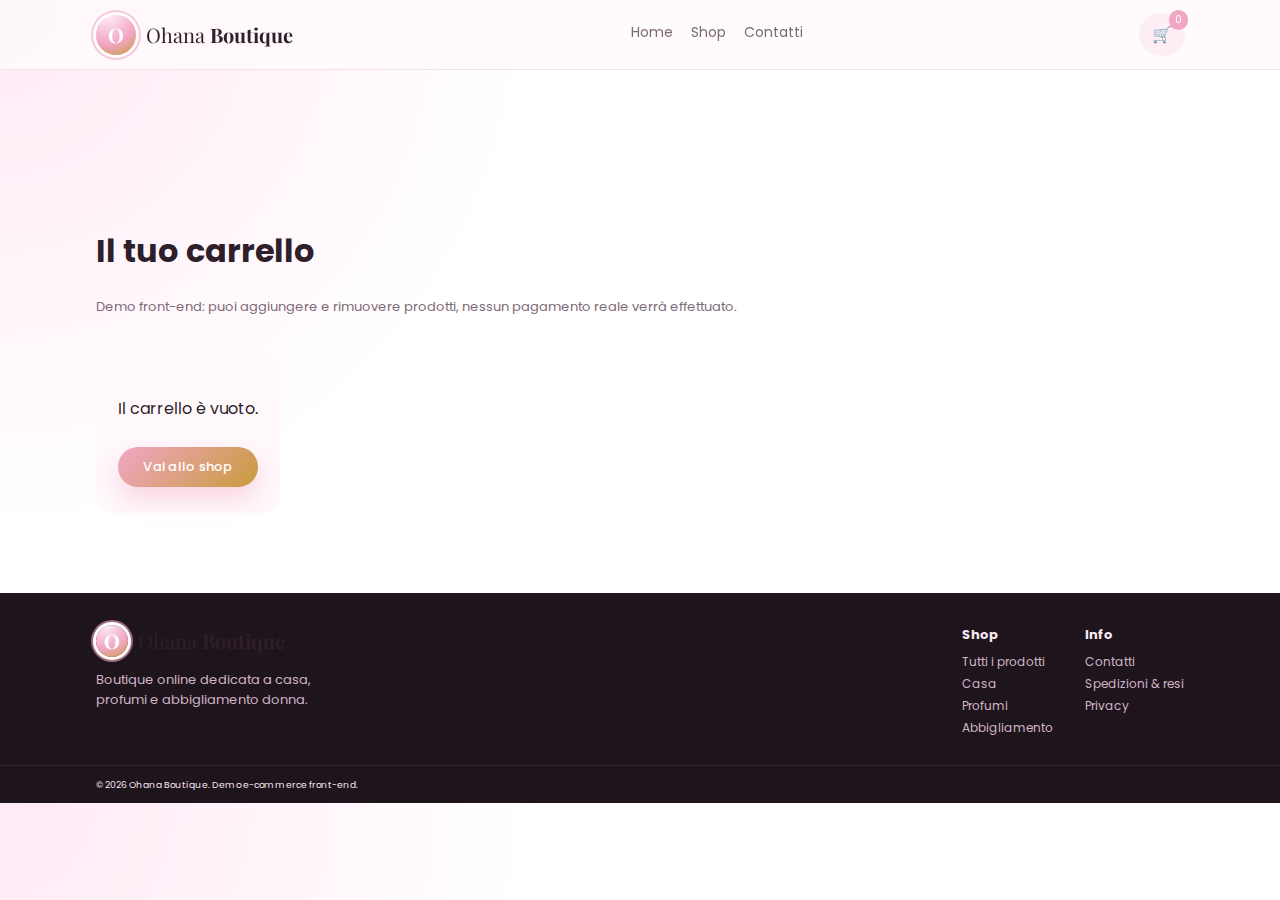
<file: cart.html>
<!DOCTYPE html>
<html lang="it">
<head>
  <meta charset="UTF-8" />
  <title>Carrello – Ohana Boutique</title>
  <meta name="viewport" content="width=device-width, initial-scale=1" />
  <link rel="icon" type="image/x-icon" href="favicon.ico" />
  <link href="https://fonts.googleapis.com/css2?family=Playfair+Display:wght@500;600;700&family=Poppins:wght@300;400;500;600&display=swap" rel="stylesheet">
  <link rel="stylesheet" href="styles.css" />
</head>
<body>
  <header class="ob-header">
    <div class="ob-container ob-header__inner">
      <a href="index.html" class="ob-logo">
        <div class="ob-logo-circle">
          <span class="ob-logo-letter">O</span>
        </div>
        <span>Ohana <strong>Boutique</strong></span>
      </a>
      <nav class="ob-nav">
        <a href="index.html">Home</a>
        <a href="shop.html">Shop</a>
        <a href="contact.html">Contatti</a>
      </nav>
      <div class="ob-header__actions">
        <a href="cart.html" class="ob-icon-btn ob-cart-btn is-active" aria-label="Carrello">
          🛒
          <span class="ob-cart-count" id="cart-count">0</span>
        </a>
      </div>
    </div>
  </header>

  <main class="ob-main">
    <section class="ob-section">
      <div class="ob-container">
        <h1>Il tuo carrello</h1>
        <p class="ob-cart-subtitle">Demo front-end: puoi aggiungere e rimuovere prodotti, nessun pagamento reale verrà effettuato.</p>

        <div id="cart-empty" class="ob-cart-empty">
          <p>Il carrello è vuoto.</p>
          <a href="shop.html" class="ob-btn ob-btn--primary">Vai allo shop</a>
        </div>

        <div id="cart-content" class="ob-cart" hidden>
          <table class="ob-cart-table">
            <thead>
              <tr>
                <th>Prodotto</th>
                <th>Prezzo</th>
                <th>Quantità</th>
                <th>Totale</th>
                <th></th>
              </tr>
            </thead>
            <tbody id="cart-items"></tbody>
          </table>

          <div class="ob-cart-summary">
            <div>
              <p>Subtotale</p>
              <p class="ob-cart-total" id="cart-total">€0,00</p>
            </div>
            <p class="ob-cart-note">Demo e-commerce: integrazione pagamento da collegare (es. Shopify, WooCommerce, Stripe).</p>
            <button class="ob-btn ob-btn--primary" id="checkout-btn">Procedi al checkout (demo)</button>
            <button class="ob-btn ob-btn--ghost" id="clear-cart-btn">Svuota carrello</button>
          </div>
        </div>
      </div>
    </section>
  </main>

  <footer class="ob-footer">
    <div class="ob-container ob-footer__inner">
      <div>
        <div class="ob-logo ob-logo--footer">
          <div class="ob-logo-circle ob-logo-circle--small">
            <span class="ob-logo-letter">O</span>
          </div>
          <span>Ohana <strong>Boutique</strong></span>
        </div>
        <p class="ob-footer__text">
          Boutique online dedicata a casa, profumi e abbigliamento donna.
        </p>
      </div>
      <div class="ob-footer__cols">
        <div>
          <h4>Shop</h4>
          <a href="shop.html">Tutti i prodotti</a>
          <a href="shop.html#casa">Casa</a>
          <a href="shop.html#profumi">Profumi</a>
          <a href="shop.html#abbigliamento">Abbigliamento</a>
        </div>
        <div>
          <h4>Info</h4>
          <a href="contact.html">Contatti</a>
          <a href="#">Spedizioni &amp; resi</a>
          <a href="#">Privacy</a>
        </div>
      </div>
    </div>
    <div class="ob-footer__bottom">
      <div class="ob-container">
        <small>© <span id="year"></span> Ohana Boutique. Demo e-commerce front-end.</small>
      </div>
    </div>
  </footer>

  <script src="script.js"></script>
</body>
</html>
</file>
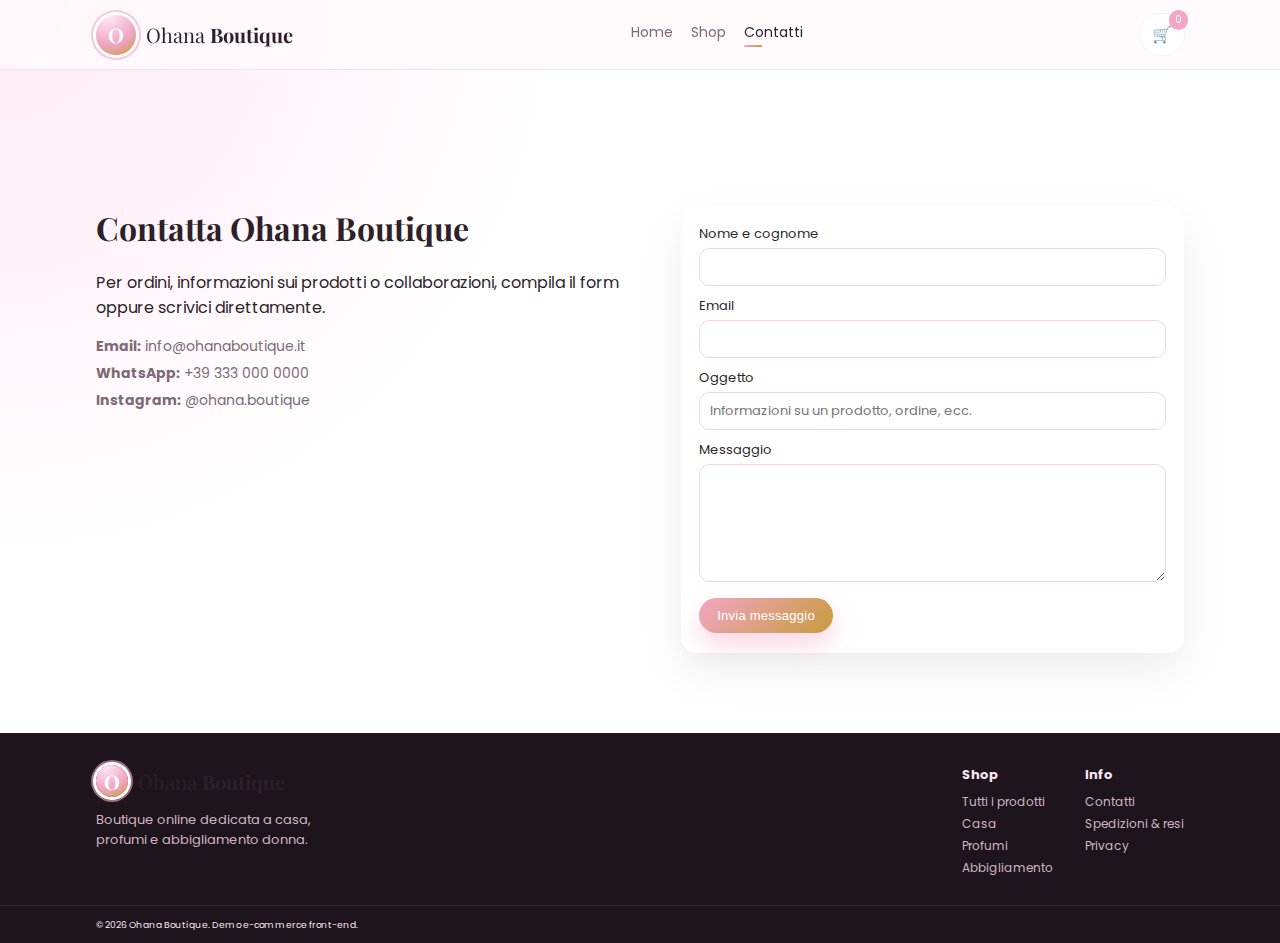
<file: contact.html>
<!DOCTYPE html>
<html lang="it">
<head>
  <meta charset="UTF-8" />
  <title>Contatti – Ohana Boutique</title>
  <meta name="viewport" content="width=device-width, initial-scale=1" />
  <link rel="icon" type="image/x-icon" href="favicon.ico" />
  <link href="https://fonts.googleapis.com/css2?family=Playfair+Display:wght@500;600;700&family=Poppins:wght@300;400;500;600&display=swap" rel="stylesheet">
  <link rel="stylesheet" href="styles.css" />
</head>
<body>
  <header class="ob-header">
    <div class="ob-container ob-header__inner">
      <a href="index.html" class="ob-logo">
        <div class="ob-logo-circle">
          <span class="ob-logo-letter">O</span>
        </div>
        <span>Ohana <strong>Boutique</strong></span>
      </a>
      <nav class="ob-nav">
        <a href="index.html">Home</a>
        <a href="shop.html">Shop</a>
        <a href="contact.html" class="is-active">Contatti</a>
      </nav>
      <div class="ob-header__actions">
        <a href="cart.html" class="ob-icon-btn ob-cart-btn" aria-label="Carrello">
          🛒
          <span class="ob-cart-count" id="cart-count">0</span>
        </a>
      </div>
    </div>
  </header>

  <main class="ob-main">
    <section class="ob-section">
      <div class="ob-container ob-contact">
        <div>
          <h1>Contatta Ohana Boutique</h1>
          <p>Per ordini, informazioni sui prodotti o collaborazioni, compila il form oppure scrivici direttamente.</p>
          <ul class="ob-contact-list">
            <li><strong>Email:</strong> info@ohanaboutique.it</li>
            <li><strong>WhatsApp:</strong> +39 333 000 0000</li>
            <li><strong>Instagram:</strong> @ohana.boutique</li>
          </ul>
        </div>

        <form class="ob-contact-form" onsubmit="event.preventDefault(); alert('Messaggio inviato (demo).');">
          <div class="ob-field">
            <label for="name">Nome e cognome</label>
            <input id="name" type="text" required />
          </div>
          <div class="ob-field">
            <label for="email">Email</label>
            <input id="email" type="email" required />
          </div>
          <div class="ob-field">
            <label for="topic">Oggetto</label>
            <input id="topic" type="text" placeholder="Informazioni su un prodotto, ordine, ecc." />
          </div>
          <div class="ob-field">
            <label for="message">Messaggio</label>
            <textarea id="message" rows="5" required></textarea>
          </div>
          <button class="ob-btn ob-btn--primary" type="submit">Invia messaggio</button>
        </form>
      </div>
    </section>
  </main>

  <footer class="ob-footer">
    <div class="ob-container ob-footer__inner">
      <div>
        <div class="ob-logo ob-logo--footer">
          <div class="ob-logo-circle ob-logo-circle--small">
            <span class="ob-logo-letter">O</span>
          </div>
          <span>Ohana <strong>Boutique</strong></span>
        </div>
        <p class="ob-footer__text">
          Boutique online dedicata a casa, profumi e abbigliamento donna.
        </p>
      </div>
      <div class="ob-footer__cols">
        <div>
          <h4>Shop</h4>
          <a href="shop.html">Tutti i prodotti</a>
          <a href="shop.html#casa">Casa</a>
          <a href="shop.html#profumi">Profumi</a>
          <a href="shop.html#abbigliamento">Abbigliamento</a>
        </div>
        <div>
          <h4>Info</h4>
          <a href="contact.html">Contatti</a>
          <a href="#">Spedizioni &amp; resi</a>
          <a href="#">Privacy</a>
        </div>
      </div>
    </div>
    <div class="ob-footer__bottom">
      <div class="ob-container">
        <small>© <span id="year"></span> Ohana Boutique. Demo e-commerce front-end.</small>
      </div>
    </div>
  </footer>

  <script src="script.js"></script>
</body>
</html>
</file>
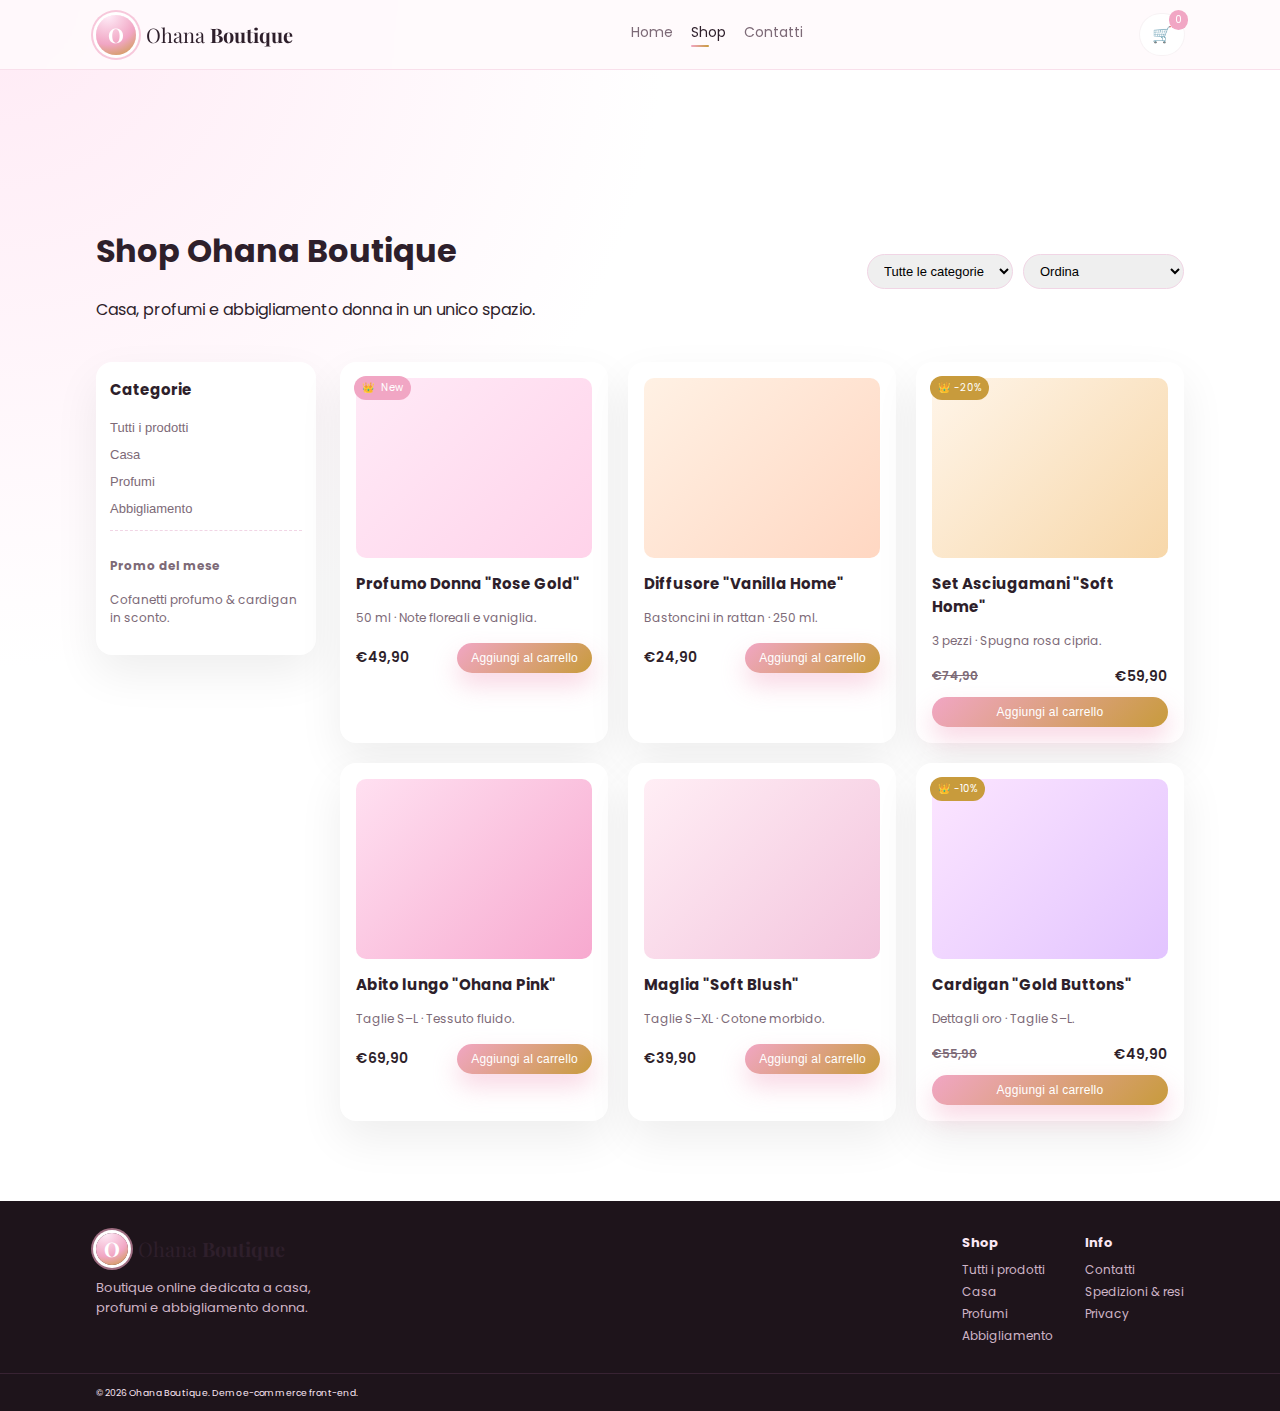
<file: shop.html>
<!DOCTYPE html>
<html lang="it">
<head>
  <meta charset="UTF-8" />
  <title>Shop – Ohana Boutique</title>
  <meta name="viewport" content="width=device-width, initial-scale=1" />
  <meta name="description" content="Shop Ohana Boutique: articoli per la casa, profumi e abbigliamento donna.">
  <link rel="icon" type="image/x-icon" href="favicon.ico" />
  <link href="https://fonts.googleapis.com/css2?family=Playfair+Display:wght@500;600;700&family=Poppins:wght@300;400;500;600&display=swap" rel="stylesheet">
  <link rel="stylesheet" href="styles.css" />
</head>
<body>
  <header class="ob-header">
    <div class="ob-container ob-header__inner">
      <a href="index.html" class="ob-logo">
        <div class="ob-logo-circle">
          <span class="ob-logo-letter">O</span>
        </div>
        <span>Ohana <strong>Boutique</strong></span>
      </a>
      <nav class="ob-nav">
        <a href="index.html">Home</a>
        <a href="shop.html" class="is-active">Shop</a>
        <a href="contact.html">Contatti</a>
      </nav>
      <div class="ob-header__actions">
        <a href="cart.html" class="ob-icon-btn ob-cart-btn" aria-label="Carrello">
          🛒
          <span class="ob-cart-count" id="cart-count">0</span>
        </a>
      </div>
    </div>
  </header>

  <main class="ob-main">
    <section class="ob-section">
      <div class="ob-container">
        <header class="ob-section__header ob-section__header--shop">
          <div>
            <h1>Shop Ohana Boutique</h1>
            <p>Casa, profumi e abbigliamento donna in un unico spazio.</p>
          </div>
          <div class="ob-shop-filters">
            <select id="filter-category">
              <option value="all">Tutte le categorie</option>
              <option value="casa">Casa</option>
              <option value="profumi">Profumi</option>
              <option value="abbigliamento">Abbigliamento</option>
            </select>
            <select id="filter-sort">
              <option value="default">Ordina</option>
              <option value="price-asc">Prezzo crescente</option>
              <option value="price-desc">Prezzo decrescente</option>
            </select>
          </div>
        </header>

        <div class="ob-shop-layout">
          <aside class="ob-shop-sidebar">
            <h3>Categorie</h3>
            <ul>
              <li><button class="ob-link-btn" data-category="all">Tutti i prodotti</button></li>
              <li><button class="ob-link-btn" data-category="casa">Casa</button></li>
              <li><button class="ob-link-btn" data-category="profumi">Profumi</button></li>
              <li><button class="ob-link-btn" data-category="abbigliamento">Abbigliamento</button></li>
            </ul>
            <div class="ob-shop-highlight">
              <h4>Promo del mese</h4>
              <p>Cofanetti profumo &amp; cardigan in sconto.</p>
            </div>
          </aside>

          <div class="ob-grid ob-grid--3" id="product-list">
            <article class="ob-card" data-product data-category="profumi" data-price="49.90">
              <div class="ob-card__badge"><span class="ob-badge-crown">👑</span> New</div>
              <div class="ob-card__image ob-card__image--profumo"></div>
              <h3>Profumo Donna "Rose Gold"</h3>
              <p class="ob-card__meta">50 ml · Note floreali e vaniglia.</p>
              <div class="ob-card__footer">
                <span class="ob-price">€49,90</span>
                <button class="ob-btn ob-btn--small ob-btn--primary add-to-cart"
                  data-name='Profumo Donna "Rose Gold"' data-price="49.90">
                  Aggiungi al carrello
                </button>
              </div>
            </article>

            <article class="ob-card" data-product data-category="casa" data-price="24.90">
              <div class="ob-card__image ob-card__image--diffusore"></div>
              <h3>Diffusore "Vanilla Home"</h3>
              <p class="ob-card__meta">Bastoncini in rattan · 250 ml.</p>
              <div class="ob-card__footer">
                <span class="ob-price">€24,90</span>
                <button class="ob-btn ob-btn--small ob-btn--primary add-to-cart"
                  data-name='Diffusore "Vanilla Home"' data-price="24.90">
                  Aggiungi al carrello
                </button>
              </div>
            </article>

            <article class="ob-card" data-product data-category="casa" data-price="59.90">
              <div class="ob-card__badge ob-card__badge--sale ob-card__badge--with-crown">-20%</div>
              <div class="ob-card__image ob-card__image--tessili"></div>
              <h3>Set Asciugamani "Soft Home"</h3>
              <p class="ob-card__meta">3 pezzi · Spugna rosa cipria.</p>
              <div class="ob-card__footer">
                <span class="ob-price ob-price--old">€74,90</span>
                <span class="ob-price">€59,90</span>
              </div>
              <button class="ob-btn ob-btn--small ob-btn--primary add-to-cart"
                data-name='Set Asciugamani "Soft Home"' data-price="59.90">
                Aggiungi al carrello
              </button>
            </article>

            <article class="ob-card" data-product data-category="abbigliamento" data-price="69.90">
              <div class="ob-card__image ob-card__image--dress"></div>
              <h3>Abito lungo "Ohana Pink"</h3>
              <p class="ob-card__meta">Taglie S–L · Tessuto fluido.</p>
              <div class="ob-card__footer">
                <span class="ob-price">€69,90</span>
                <button class="ob-btn ob-btn--small ob-btn--primary add-to-cart"
                  data-name='Abito lungo "Ohana Pink"' data-price="69.90">
                  Aggiungi al carrello
                </button>
              </div>
            </article>

            <article class="ob-card" data-product data-category="abbigliamento" data-price="39.90">
              <div class="ob-card__image ob-card__image--maglia"></div>
              <h3>Maglia "Soft Blush"</h3>
              <p class="ob-card__meta">Taglie S–XL · Cotone morbido.</p>
              <div class="ob-card__footer">
                <span class="ob-price">€39,90</span>
                <button class="ob-btn ob-btn--small ob-btn--primary add-to-cart"
                  data-name='Maglia "Soft Blush"' data-price="39.90">
                  Aggiungi al carrello
                </button>
              </div>
            </article>

            <article class="ob-card" data-product data-category="abbigliamento" data-price="49.90">
              <div class="ob-card__badge ob-card__badge--sale ob-card__badge--with-crown">-10%</div>
              <div class="ob-card__image ob-card__image--cardigan"></div>
              <h3>Cardigan "Gold Buttons"</h3>
              <p class="ob-card__meta">Dettagli oro · Taglie S–L.</p>
              <div class="ob-card__footer">
                <span class="ob-price ob-price--old">€55,90</span>
                <span class="ob-price">€49,90</span>
              </div>
              <button class="ob-btn ob-btn--small ob-btn--primary add-to-cart"
                data-name='Cardigan "Gold Buttons"' data-price="49.90">
                Aggiungi al carrello
              </button>
            </article>
          </div>
        </div>
      </div>
    </section>
  </main>

  <footer class="ob-footer">
    <div class="ob-container ob-footer__inner">
      <div>
        <div class="ob-logo ob-logo--footer">
          <div class="ob-logo-circle ob-logo-circle--small">
            <span class="ob-logo-letter">O</span>
          </div>
          <span>Ohana <strong>Boutique</strong></span>
        </div>
        <p class="ob-footer__text">
          Boutique online dedicata a casa, profumi e abbigliamento donna.
        </p>
      </div>
      <div class="ob-footer__cols">
        <div>
          <h4>Shop</h4>
          <a href="shop.html">Tutti i prodotti</a>
          <a href="#casa">Casa</a>
          <a href="#profumi">Profumi</a>
          <a href="#abbigliamento">Abbigliamento</a>
        </div>
        <div>
          <h4>Info</h4>
          <a href="contact.html">Contatti</a>
          <a href="#">Spedizioni &amp; resi</a>
          <a href="#">Privacy</a>
        </div>
      </div>
    </div>
    <div class="ob-footer__bottom">
      <div class="ob-container">
        <small>© <span id="year"></span> Ohana Boutique. Demo e-commerce front-end.</small>
      </div>
    </div>
  </footer>

  <script src="script.js"></script>
</body>
</html>
</file>
<file: styles.css>
/* Ohana Boutique full graphic style */
:root {
  --ob-pink: #f8d8e6;
  --ob-pink-soft: #fdeef6;
  --ob-pink-strong: #f1a6c4;
  --ob-gold: #c89b3c;
  --ob-text: #2e1f2b;
  --ob-muted: #7d6a77;
  --ob-bg: #fff9fc;
  --ob-border: #f1d5e5;
  --ob-radius-lg: 24px;
  --ob-radius-md: 16px;
  --ob-radius-sm: 10px;
  --ob-shadow-soft: 0 18px 45px rgba(0, 0, 0, 0.07);
}

*,
*::before,
*::after {
  box-sizing: border-box;
}

body {
  margin: 0;
  font-family: "Poppins", system-ui, -apple-system, BlinkMacSystemFont, "Segoe UI", sans-serif;
  color: var(--ob-text);
  background: radial-gradient(circle at top left, #ffeaf5 0, #fff 35%, #fff 100%);
}

.ob-container {
  max-width: 1120px;
  margin: 0 auto;
  padding: 0 16px;
}

.ob-main {
  padding-top: 96px;
}

/* Header */
.ob-header {
  position: sticky;
  top: 0;
  z-index: 20;
  backdrop-filter: blur(10px);
  background: rgba(255, 249, 252, 0.9);
  border-bottom: 1px solid rgba(248, 216, 230, 0.8);
}

.ob-header__inner {
  display: flex;
  align-items: center;
  justify-content: space-between;
  padding: 14px 16px;
}

.ob-logo {
  display: inline-flex;
  align-items: center;
  gap: 10px;
  text-decoration: none;
  font-family: "Playfair Display", serif;
  font-size: 20px;
  color: var(--ob-text);
}

.ob-logo-circle {
  width: 40px;
  height: 40px;
  border-radius: 999px;
  background: radial-gradient(circle at 30% 0, #ffeef9, #f1a6c4 60%, #c89b3c 100%);
  display: flex;
  align-items: center;
  justify-content: center;
  box-shadow: 0 0 0 3px #fff, 0 0 0 5px rgba(241, 166, 196, 0.6);
}

.ob-logo-circle--small {
  width: 32px;
  height: 32px;
}

.ob-logo-letter {
  font-weight: 700;
  color: #fff;
}

.ob-nav {
  display: flex;
  gap: 18px;
  font-size: 14px;
}

.ob-nav a {
  text-decoration: none;
  color: var(--ob-muted);
  position: relative;
  padding-bottom: 4px;
}

.ob-nav a.is-active,
.ob-nav a:hover {
  color: var(--ob-text);
}

.ob-nav a.is-active::after,
.ob-nav a:hover::after {
  content: "";
  position: absolute;
  left: 0;
  bottom: 0;
  width: 18px;
  height: 2px;
  border-radius: 999px;
  background: linear-gradient(90deg, var(--ob-pink-strong), var(--ob-gold));
}

.ob-header__actions {
  display: flex;
  align-items: center;
  gap: 8px;
}

.ob-icon-btn {
  border-radius: 999px;
  border: none;
  background: #fff;
  padding: 8px 12px;
  font-size: 16px;
  cursor: pointer;
  display: inline-flex;
  align-items: center;
  gap: 6px;
  box-shadow: 0 0 0 1px rgba(0, 0, 0, 0.03);
}

.ob-icon-btn:hover {
  box-shadow: 0 0 0 1px rgba(200, 155, 60, 0.3);
}

.ob-cart-btn {
  position: relative;
  text-decoration: none;
  color: inherit;
}

.ob-cart-btn.is-active {
  background: var(--ob-pink-soft);
}

.ob-cart-count {
  position: absolute;
  top: -4px;
  right: -4px;
  background: var(--ob-pink-strong);
  color: #fff;
  border-radius: 999px;
  font-size: 10px;
  padding: 2px 6px;
}

/* Hero */
.ob-hero {
  padding: 72px 0 40px;
}

.ob-hero__inner {
  display: grid;
  grid-template-columns: minmax(0, 1.2fr) minmax(0, 1fr);
  gap: 48px;
  align-items: center;
}

.ob-eyebrow {
  letter-spacing: 0.16em;
  text-transform: uppercase;
  font-size: 11px;
  color: var(--ob-gold);
  margin: 0 0 10px;
}

.ob-hero h1 {
  font-family: "Playfair Display", serif;
  font-size: clamp(32px, 4vw, 40px);
  line-height: 1.1;
  margin: 0 0 16px;
}

.ob-hero h1 span {
  color: var(--ob-pink-strong);
}

.ob-hero__subtitle {
  margin: 0 0 24px;
  color: var(--ob-muted);
  max-width: 440px;
  font-size: 14px;
}

.ob-hero__cta {
  display: flex;
  flex-wrap: wrap;
  gap: 12px;
  margin-bottom: 18px;
}

.ob-hero__badges {
  display: flex;
  flex-wrap: wrap;
  gap: 10px;
  font-size: 11px;
  color: var(--ob-muted);
}

.ob-hero__badges span {
  padding: 6px 10px;
  border-radius: 999px;
  background: #fff;
  box-shadow: 0 8px 20px rgba(0, 0, 0, 0.05);
}

/* Hero media */
.ob-hero__media {
  position: relative;
  height: 260px;
}

.ob-hero__circle {
  position: absolute;
  inset: 18px;
  border-radius: 999px;
  background: radial-gradient(circle at 20% 0, #ffe8f5, #ffd4ec 30%, #fff 68%, #fff 100%);
  box-shadow: var(--ob-shadow-soft);
}

.ob-hero__badge {
  position: absolute;
  inset: 32px;
  border-radius: 999px;
  border: 4px solid rgba(255, 255, 255, 0.9);
  display: flex;
  align-items: center;
  justify-content: center;
}

.ob-logo-text {
  font-family: "Playfair Display", serif;
  font-size: 20px;
  color: var(--ob-text);
}

.ob-hero__silhouette {
  position: absolute;
  right: -16px;
  bottom: -12px;
  width: 120px;
  height: 200px;
  background-image: linear-gradient(#000, #000);
  -webkit-mask-image: url("data:image/svg+xml,%3Csvg viewBox='0 0 200 340' xmlns='http://www.w3.org/2000/svg'%3E%3Cpath fill='white' d='M105 0c-14 0-26 12-26 26s12 26 26 26 26-12 26-26S119 0 105 0zm-7 63c-13 2-24 12-29 29l-14 47c-4 13 1 27 11 33l6 4-15 86c-2 11 5 21 15 23 11 2 21-5 23-16l12-70 12 70c2 11 12 18 23 16 10-2 17-12 15-23l-15-86 6-4c10-6 15-20 11-33l-14-47c-5-17-16-27-29-29l-19-2-19 2z'/%3E%3C/svg%3E");
  mask-image: url("data:image/svg+xml,%3Csvg viewBox='0 0 200 340' xmlns='http://www.w3.org/2000/svg'%3E%3Cpath fill='white' d='M105 0c-14 0-26 12-26 26s12 26 26 26 26-12 26-26S119 0 105 0zm-7 63c-13 2-24 12-29 29l-14 47c-4 13 1 27 11 33l6 4-15 86c-2 11 5 21 15 23 11 2 21-5 23-16l12-70 12 70c2 11 12 18 23 16 10-2 17-12 15-23l-15-86 6-4c10-6 15-20 11-33l-14-47c-5-17-16-27-29-29l-19-2-19 2z'/%3E%3C/svg%3E");
  -webkit-mask-size: contain;
  mask-size: contain;
  -webkit-mask-repeat: no-repeat;
  mask-repeat: no-repeat;
  -webkit-mask-position: center;
  mask-position: center;
}

/* Sections */
.ob-section {
  padding: 40px 0;
}

.ob-section--tinted {
  background: var(--ob-bg);
}

.ob-section__header {
  display: flex;
  justify-content: space-between;
  align-items: flex-end;
  gap: 12px;
  margin-bottom: 24px;
}

.ob-section__header h2 {
  font-family: "Playfair Display", serif;
  font-size: 24px;
  margin: 0;
}

.ob-section__header--shop {
  align-items: center;
}

/* Buttons & links */
.ob-btn {
  border-radius: 999px;
  border: none;
  padding: 10px 18px;
  font-size: 13px;
  cursor: pointer;
  font-weight: 500;
  letter-spacing: 0.02em;
  display: inline-flex;
  align-items: center;
  justify-content: center;
  gap: 6px;
  text-decoration: none;
}

.ob-btn--primary {
  background: linear-gradient(135deg, var(--ob-pink-strong), var(--ob-gold));
  color: #fff;
  box-shadow: 0 12px 25px rgba(241, 166, 196, 0.45);
}

.ob-btn--primary:hover {
  filter: brightness(1.03);
}

.ob-btn--ghost {
  background: #fff;
  color: var(--ob-text);
  box-shadow: 0 0 0 1px rgba(241, 166, 196, 0.6);
}

.ob-btn--small {
  padding: 8px 14px;
  font-size: 12px;
}

.ob-link {
  font-size: 12px;
  text-decoration: none;
  color: var(--ob-muted);
}

.ob-link:hover {
  color: var(--ob-text);
}

.ob-link-btn {
  background: none;
  border: none;
  padding: 4px 0;
  text-align: left;
  font-size: 13px;
  cursor: pointer;
  color: var(--ob-muted);
}

.ob-link-btn:hover {
  color: var(--ob-text);
}

/* Grid & cards */
.ob-grid {
  display: grid;
  gap: 20px;
}

.ob-grid--4 {
  grid-template-columns: repeat(auto-fit, minmax(190px, 1fr));
}

.ob-grid--3 {
  grid-template-columns: repeat(auto-fit, minmax(220px, 1fr));
}

.ob-card {
  background: #fff;
  border-radius: var(--ob-radius-md);
  padding: 16px;
  box-shadow: var(--ob-shadow-soft);
  position: relative;
  display: flex;
  flex-direction: column;
  gap: 10px;
}

.ob-card__image {
  width: 100%;
  border-radius: var(--ob-radius-sm);
  height: 180px;
  background: linear-gradient(135deg, #ffeaf7, #ffd3ea);
}

.ob-card__image--profumo {
  background: linear-gradient(135deg, #ffeaf7, #ffd3ea);
}

.ob-card__image--diffusore {
  background: linear-gradient(135deg, #fff1e4, #ffd7c2);
}

.ob-card__image--dress {
  background: linear-gradient(135deg, #ffe0f1, #f7a9cf);
}

.ob-card__image--maglia {
  background: linear-gradient(135deg, #ffeef5, #f3c4dd);
}

.ob-card__image--tessili {
  background: linear-gradient(135deg, #fff5e9, #f7d7a9);
}

.ob-card__image--cofanetto {
  background: linear-gradient(135deg, #ffeaf7, #f0c3de);
}

.ob-card__image--cardigan {
  background: linear-gradient(135deg, #fce5ff, #e2c4ff);
}

.ob-card h3 {
  font-size: 15px;
  margin: 4px 0;
}

.ob-card__meta {
  font-size: 12px;
  color: var(--ob-muted);
  margin: 0;
}

.ob-card__footer {
  display: flex;
  justify-content: space-between;
  align-items: center;
  margin-top: 6px;
}

.ob-card__badge {
  position: absolute;
  top: 14px;
  left: 14px;
  padding: 4px 8px;
  border-radius: 999px;
  font-size: 10px;
  background: var(--ob-pink-strong);
  color: #fff;
}

.ob-card__badge--sale {
  background: var(--ob-gold);
}

.ob-card--horizontal {
  flex-direction: row;
  align-items: center;
}

.ob-card--horizontal .ob-card__image {
  width: 120px;
  height: 120px;
}

.ob-card__body {
  flex: 1;
  padding-left: 12px;
}

/* Price */
.ob-price {
  font-weight: 600;
  font-size: 14px;
}

.ob-price--old {
  font-size: 12px;
  color: var(--ob-muted);
  text-decoration: line-through;
  margin-right: 4px;
}

/* Categories */
.ob-categories {
  margin-top: 4px;
}

.ob-category-card {
  padding: 16px 14px;
  border-radius: var(--ob-radius-md);
  background: linear-gradient(135deg, #fff, #ffeef7);
  box-shadow: var(--ob-shadow-soft);
  text-decoration: none;
  color: var(--ob-text);
  display: block;
}

.ob-category-card h3 {
  font-size: 15px;
  margin: 8px 0 4px;
}

.ob-category-card p {
  margin: 0;
  font-size: 12px;
  color: var(--ob-muted);
}

.ob-category-pill {
  font-size: 11px;
  text-transform: uppercase;
  letter-spacing: 0.12em;
  color: var(--ob-gold);
}

/* Newsletter */
.ob-newsletter {
  padding: 20px 20px;
  border-radius: var(--ob-radius-lg);
  background: linear-gradient(135deg, var(--ob-pink-soft), #ffe5f1);
  display: flex;
  flex-wrap: wrap;
  align-items: center;
  justify-content: space-between;
  gap: 16px;
  box-shadow: var(--ob-shadow-soft);
}

.ob-newsletter h2 {
  font-family: "Playfair Display", serif;
  margin: 0 0 4px;
}

.ob-newsletter p {
  margin: 0;
  font-size: 13px;
}

.ob-newsletter__form {
  display: flex;
  flex-wrap: wrap;
  gap: 10px;
}

.ob-newsletter__form input {
  border-radius: 999px;
  border: none;
  padding: 10px 14px;
  min-width: 220px;
  font-size: 13px;
}

/* Footer */
.ob-footer {
  margin-top: 40px;
  background: #1e141b;
  color: #fbe7f4;
}

.ob-footer__inner {
  padding: 32px 16px 24px;
  display: flex;
  justify-content: space-between;
  gap: 40px;
  flex-wrap: wrap;
}

.ob-footer__text {
  font-size: 13px;
  color: #cfb4c7;
  max-width: 260px;
}

.ob-footer__cols {
  display: flex;
  gap: 32px;
}

.ob-footer__cols h4 {
  margin-top: 0;
  margin-bottom: 8px;
  font-size: 13px;
}

.ob-footer__cols a {
  display: block;
  font-size: 12px;
  text-decoration: none;
  color: #cfb4c7;
  margin-bottom: 4px;
}

.ob-footer__cols a:hover {
  color: #fff;
}

.ob-footer__bottom {
  border-top: 1px solid #382333;
  padding: 10px 0;
  font-size: 11px;
}

/* Shop layout & contact */
.ob-shop-layout {
  display: grid;
  grid-template-columns: 220px minmax(0, 1fr);
  gap: 24px;
  align-items: flex-start;
}

.ob-shop-sidebar {
  padding: 16px 14px;
  border-radius: var(--ob-radius-md);
  background: #fff;
  box-shadow: var(--ob-shadow-soft);
  font-size: 13px;
}

.ob-shop-sidebar h3 {
  margin-top: 0;
  font-size: 15px;
}

.ob-shop-sidebar ul {
  list-style: none;
  margin: 0 0 10px;
  padding: 0;
}

.ob-shop-sidebar li {
  margin-bottom: 4px;
}

.ob-shop-highlight {
  margin-top: 10px;
  padding-top: 10px;
  border-top: 1px dashed var(--ob-border);
  font-size: 12px;
  color: var(--ob-muted);
}

.ob-shop-filters {
  display: flex;
  gap: 10px;
}

.ob-shop-filters select {
  border-radius: 999px;
  border: 1px solid var(--ob-border);
  padding: 8px 12px;
  font-size: 13px;
}

/* Cart */
.ob-cart-subtitle {
  color: var(--ob-muted);
  font-size: 13px;
}

.ob-cart-empty {
  margin-top: 24px;
  padding: 26px 22px;
  border-radius: var(--ob-radius-md);
  background: var(--ob-bg);
  display: inline-flex;
  flex-direction: column;
  gap: 10px;
}

.ob-cart {
  margin-top: 24px;
}

.ob-cart-table {
  width: 100%;
  border-collapse: collapse;
  font-size: 13px;
}

.ob-cart-table th,
.ob-cart-table td {
  padding: 10px 8px;
  text-align: left;
  border-bottom: 1px solid #f0d9e6;
}

.ob-cart-table th {
  font-weight: 500;
  color: var(--ob-muted);
  font-size: 12px;
}

.ob-cart-summary {
  margin-top: 20px;
  padding: 18px 16px;
  border-radius: var(--ob-radius-md);
  background: var(--ob-bg);
  display: flex;
  flex-direction: column;
  align-items: flex-start;
  gap: 8px;
}

.ob-cart-summary > div:first-child {
  width: 100%;
  display: flex;
  justify-content: space-between;
  align-items: baseline;
}

.ob-cart-total {
  font-size: 18px;
  font-weight: 600;
}

.ob-cart-note {
  font-size: 11px;
  color: var(--ob-muted);
}

/* Contact */
.ob-contact {
  display: grid;
  grid-template-columns: minmax(0, 1.1fr) minmax(0, 1fr);
  gap: 32px;
}

.ob-contact h1 {
  font-family: "Playfair Display", serif;
  margin-top: 0;
}

.ob-contact-list {
  list-style: none;
  padding: 0;
  font-size: 14px;
  color: var(--ob-muted);
}

.ob-contact-list li {
  margin-bottom: 6px;
}

.ob-contact-form {
  padding: 18px 18px 20px;
  border-radius: var(--ob-radius-md);
  background: #fff;
  box-shadow: var(--ob-shadow-soft);
}

.ob-field {
  margin-bottom: 10px;
  font-size: 13px;
}

.ob-field label {
  display: block;
  margin-bottom: 4px;
}

.ob-field input,
.ob-field textarea {
  width: 100%;
  border-radius: 10px;
  border: 1px solid var(--ob-border);
  padding: 8px 10px;
  font-family: inherit;
  font-size: 13px;
  resize: vertical;
}

/* Responsive */
@media (max-width: 880px) {
  .ob-hero__inner {
    grid-template-columns: 1fr;
  }

  .ob-hero__media {
    order: -1;
    height: 220px;
  }

  .ob-shop-layout {
    grid-template-columns: 1fr;
  }

  .ob-shop-sidebar {
    order: -1;
  }

  .ob-contact {
    grid-template-columns: 1fr;
  }
}

@media (max-width: 640px) {
  .ob-header__inner {
    gap: 8px;
  }

  .ob-nav {
    display: none;
  }

  .ob-hero {
    padding-top: 56px;
  }

  .ob-footer__cols {
    flex-direction: column;
  }

  .ob-newsletter {
    padding: 16px 14px;
  }

  .ob-cart-table th:nth-child(3),
  .ob-cart-table td:nth-child(3) {
    display: none;
  }
}

/* Crown decorations */
.ob-logo--with-crown::before {
  content: "👑";
  font-size: 16px;
  margin-right: 6px;
  color: var(--ob-gold);
}

.ob-hero__crown {
  position: absolute;
  top: -12px;
  left: 50%;
  width: 120px;
  height: 72px;
  transform: translateX(-50%);
  background: no-repeat center/contain;
}
.ob-hero__crown {
  background-image: url("img/crown.webp");
}
@supports not (background-image: url("img/crown.webp")) {
  .ob-hero__crown {
    background-image: url("img/crown.png");
  }
}

.ob-hero__silhouette-crown {
  position: absolute;
  right: 40px;
  bottom: 132px;
  width: 52px;
  height: 32px;
  background: no-repeat center/contain;
  background-image: url("img/crown.webp");
}
@supports not (background-image: url("img/crown.webp")) {
  .ob-hero__silhouette-crown {
    background-image: url("img/crown.png");
  }
}

.ob-badge-crown {
  margin-right: 4px;
}

.ob-card__badge--with-crown::before {
  content: "👑";
  margin-right: 4px;
}
</file>
